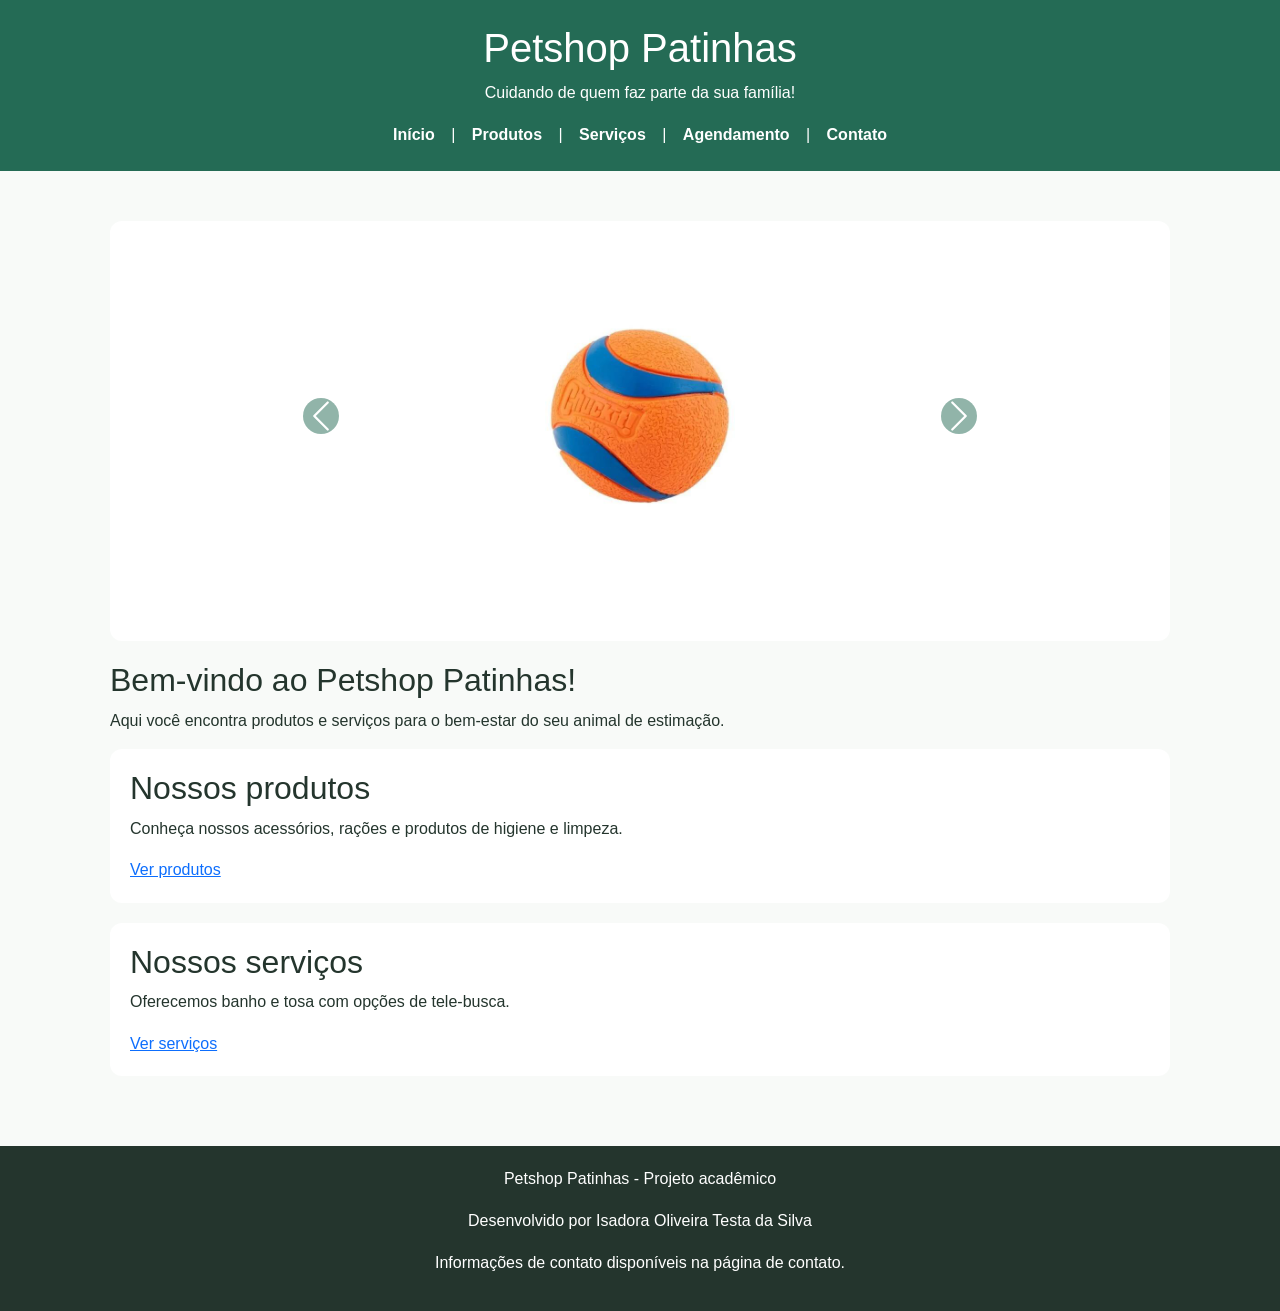
<file: index.html>
<!DOCTYPE html>
<html lang="pt-BR">

<head>
    <meta charset="UTF-8">
    <meta name="viewport"
          content="width=device-width, initial-scale=1.0">

    <title>Petshop Patinhas - Início</title>

    <!-- Bootstrap 5 -->
    <link
        href="https://cdn.jsdelivr.net/npm/bootstrap@5.3.3/dist/css/bootstrap.min.css"
        rel="stylesheet">

    <!-- CSS personalizado -->
    <link rel="stylesheet" href="css/estilo.css">
</head>

<body>

<a href="#conteudo-principal" class="pular-conteudo">
    Pular para o conteúdo principal
</a>

    <!-- Cabeçalho do petshop -->
    <header>
        <h1>Petshop Patinhas</h1>
        <p>Cuidando de quem faz parte da sua família!</p>
      
<!-- Menu principal de navegação -->
<nav aria-label="Menu principal">
    <a href="index.html">Início</a> |
    <a href="produtos.html">Produtos</a> |
    <a href="servicos.html">Serviços</a> |
    <a href="cadastro.html">Agendamento</a> |
    <a href="contato.html">Contato</a>
</nav>

    </header>

    <!-- Conteúdo principal -->
    <main id="conteudo-principal">


<!-- Carrossel de destaques do petshop -->
<section aria-label="Produtos em destaque">

    <div id="carrosselPatinhas"
         class="carousel slide"
         data-bs-ride="carousel"
         data-bs-interval="4000">

        <!-- Indicadores dos slides -->
        <div class="carousel-indicators">
            <button type="button"
                    data-bs-target="#carrosselPatinhas"
                    data-bs-slide-to="0"
                    class="active"
                    aria-current="true"
                    aria-label="Slide 1">
            </button>

            <button type="button"
                    data-bs-target="#carrosselPatinhas"
                    data-bs-slide-to="1"
                    aria-label="Slide 2">
            </button>

            <button type="button"
                    data-bs-target="#carrosselPatinhas"
                    data-bs-slide-to="2"
                    aria-label="Slide 3">
            </button>
        </div>

        <!-- Conteúdo do carrossel -->
        <div class="carousel-inner">

            <div class="carousel-item active">
                <img src="imagens/bolinha.jpg"
                     class="d-block w-100"
                     alt="Bolinha laranja e azul para cães">
            </div>

            <div class="carousel-item">
                <img src="imagens/caminha.jpg"
                     class="d-block w-100"
                     alt="Caminha bege confortável para pets">
            </div>

            <div class="carousel-item">
                <img src="imagens/shampoo.jpg"
                     class="d-block w-100"
                     alt="Shampoo para cães e gatos">
            </div>

        </div>

        <!-- Botão anterior -->
        <button class="carousel-control-prev"
                type="button"
                data-bs-target="#carrosselPatinhas"
                data-bs-slide="prev">

            <span class="carousel-control-prev-icon"
                  aria-hidden="true"></span>

            <span class="visually-hidden">Anterior</span>
        </button>

        <!-- Botão próximo -->
        <button class="carousel-control-next"
                type="button"
                data-bs-target="#carrosselPatinhas"
                data-bs-slide="next">

            <span class="carousel-control-next-icon"
                  aria-hidden="true"></span>

            <span class="visually-hidden">Próximo</span>
        </button>

    </div>
</section>

        <h2>Bem-vindo ao Petshop Patinhas!</h2>

        <p>
            Aqui você encontra produtos e serviços
            para o bem-estar do seu animal de estimação.
        </p>

        <!-- Apresentação dos produtos -->
        <section>
            <h2>Nossos produtos</h2>

            <p>
                Conheça nossos acessórios, rações
                e produtos de higiene e limpeza.
            </p>

            <a href="produtos.html">
                Ver produtos
            </a>
        </section>

        <!-- Apresentação dos serviços -->
        <section>
            <h2>Nossos serviços</h2>

            <p>
                Oferecemos banho e tosa com opções
                de tele-busca.
            </p>

            <a href="servicos.html">
                Ver serviços
            </a>
        </section>
    </main>

    <!-- Rodapé -->
    <footer>
        <p>Petshop Patinhas - Projeto acadêmico</p>
        <p>
            Desenvolvido por
            Isadora Oliveira Testa da Silva
        </p>
        <p>
            Informações de contato disponíveis
            na página de contato.
        </p>
    </footer>

    <!-- JavaScript do Bootstrap -->
    <script
        src="https://cdn.jsdelivr.net/npm/bootstrap@5.3.3/dist/js/bootstrap.bundle.min.js">
    </script>

</body>
</html>
</file>
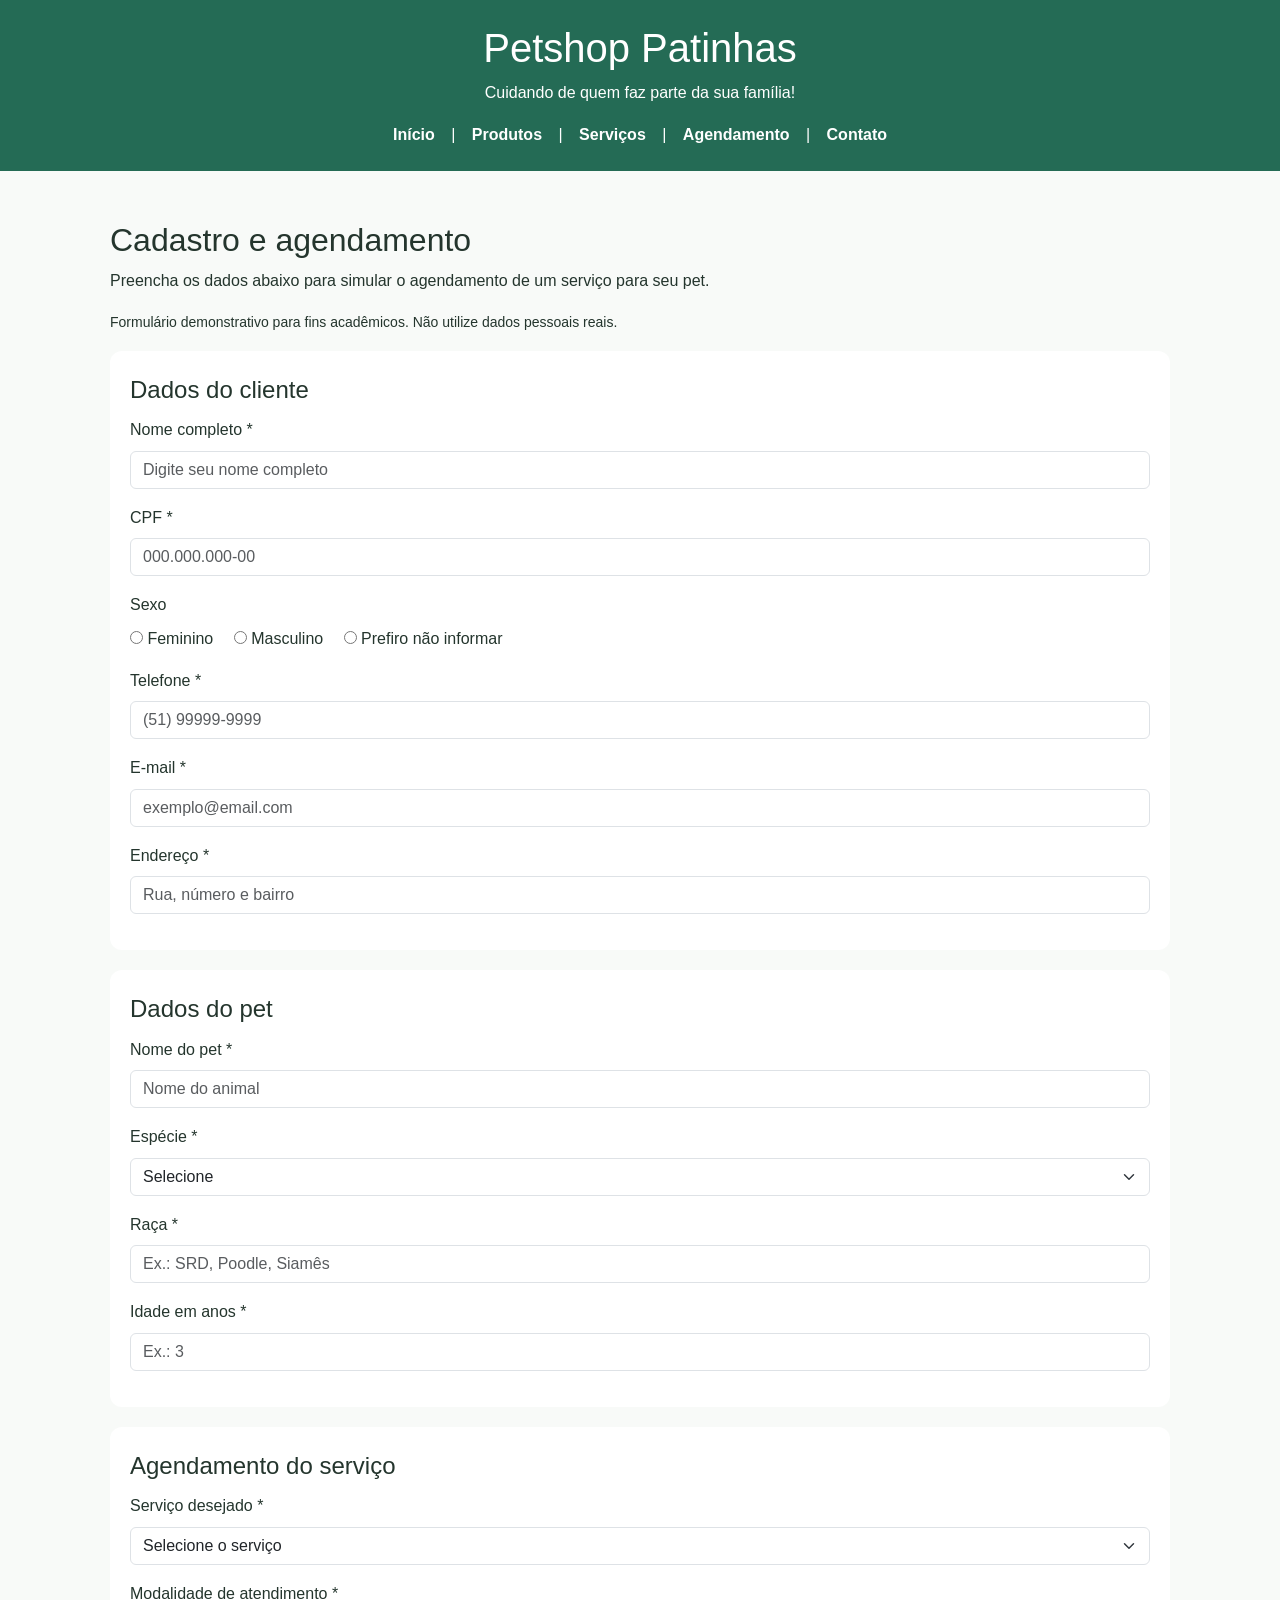
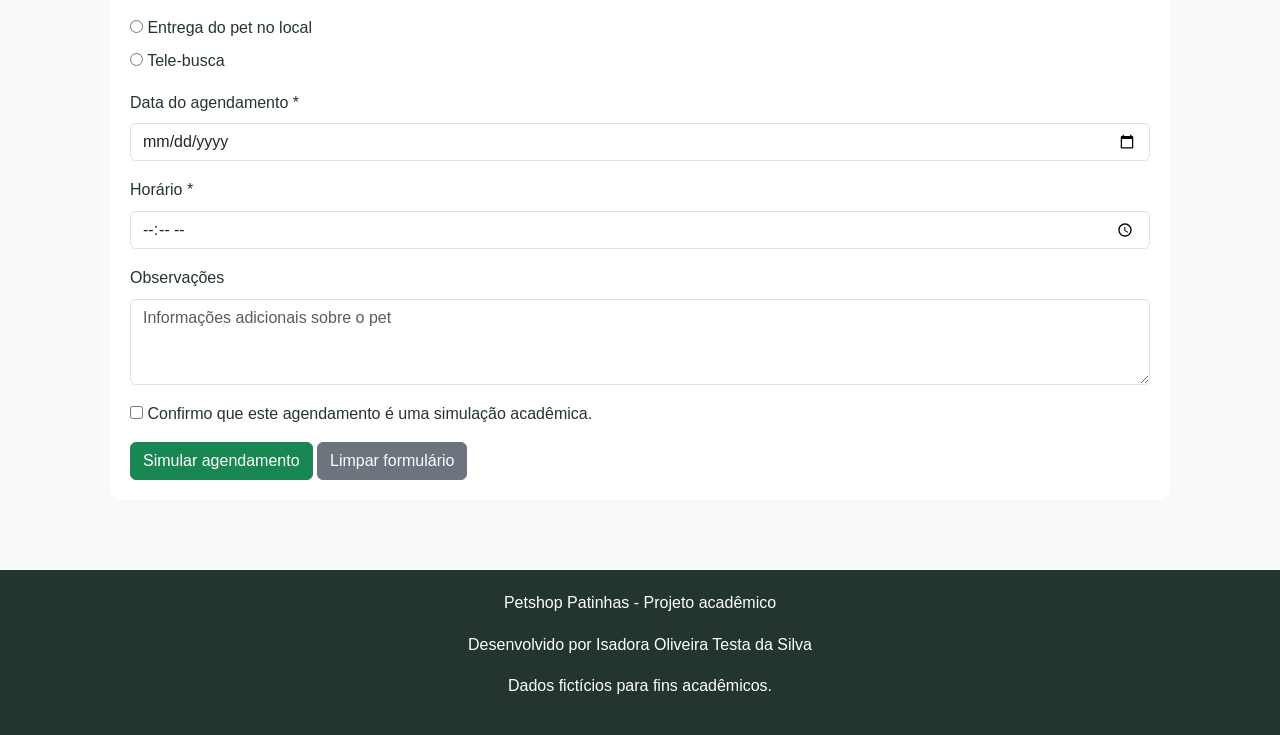
<file: cadastro.html>
<!DOCTYPE html>
<html lang="pt-BR">

<head>
    <meta charset="UTF-8">
    <meta name="viewport"
          content="width=device-width, initial-scale=1.0">

    <title>Cadastro e Agendamento - Petshop Patinhas</title>

    <!-- Bootstrap 5 -->
    <link
        href="https://cdn.jsdelivr.net/npm/bootstrap@5.3.3/dist/css/bootstrap.min.css"
        rel="stylesheet">

    <!-- CSS personalizado -->
    <link rel="stylesheet" href="css/estilo.css">
</head>

<body>

    <a href="#conteudo-principal" class="pular-conteudo">
    Pular para o conteúdo principal
</a>

    <!-- Cabeçalho -->
    <header>
        <h1>Petshop Patinhas</h1>
        <p>Cuidando de quem faz parte da sua família!</p>

        <nav aria-label="Menu principal">
            <a href="index.html">Início</a> |
            <a href="produtos.html">Produtos</a> |
            <a href="servicos.html">Serviços</a> |
            <a href="cadastro.html">Agendamento</a> |
            <a href="contato.html">Contato</a>
        </nav>
    </header>

    <!-- Conteúdo principal -->
    <main id="conteudo-principal">
        <h2>Cadastro e agendamento</h2>

        <p>
            Preencha os dados abaixo para simular
            o agendamento de um serviço para seu pet.
        </p>

        <p>
            <small>
                Formulário demonstrativo para fins
                acadêmicos. Não utilize dados pessoais reais.
            </small>
        </p>

        <form id="formAgendamento">

            <!-- Dados do cliente -->
            <section>
                <fieldset>
                    <legend>Dados do cliente</legend>

                    <div class="mb-3">
                        <label for="nomeCliente"
                               class="form-label">
                            Nome completo *
                        </label>

                        <input
                            type="text"
                            id="nomeCliente"
                            name="nomeCliente"
                            class="form-control"
                            placeholder="Digite seu nome completo"
                            autocomplete="off"
                            required>
                    </div>

                    <div class="mb-3">
                        <label for="cpf"
                               class="form-label">
                            CPF *
                        </label>

                        <input
                            type="text"
                            id="cpf"
                            name="cpf"
                            class="form-control"
                            placeholder="000.000.000-00"
                            pattern="[0-9]{3}\.[0-9]{3}\.[0-9]{3}-[0-9]{2}"
                            title="Utilize o formato 000.000.000-00"
                            inputmode="numeric"
                            autocomplete="off"
                            required>
                    </div>

                    <fieldset class="mb-3">
                        <legend class="fs-6">Sexo</legend>

                        <label>
                            <input type="radio"
                                   name="sexo"
                                   value="feminino">
                            Feminino
                        </label>

                        <label class="ms-3">
                            <input type="radio"
                                   name="sexo"
                                   value="masculino">
                            Masculino
                        </label>

                        <label class="ms-3">
                            <input type="radio"
                                   name="sexo"
                                   value="naoInformado">
                            Prefiro não informar
                        </label>
                    </fieldset>

                    <div class="mb-3">
                        <label for="telefone"
                               class="form-label">
                            Telefone *
                        </label>

                        <input
                            type="tel"
                            id="telefone"
                            name="telefone"
                            class="form-control"
                            placeholder="(51) 99999-9999"
                            autocomplete="off"
                            required>
                    </div>

                    <div class="mb-3">
                        <label for="email"
                               class="form-label">
                            E-mail *
                        </label>

                        <input
                            type="email"
                            id="email"
                            name="email"
                            class="form-control"
                            placeholder="exemplo@email.com"
                            autocomplete="off"
                            required>
                    </div>

                    <div class="mb-3">
                        <label for="endereco"
                               class="form-label">
                            Endereço *
                        </label>

                        <input
                            type="text"
                            id="endereco"
                            name="endereco"
                            class="form-control"
                            placeholder="Rua, número e bairro"
                            autocomplete="off"
                            required>
                    </div>
                </fieldset>
            </section>

            <!-- Dados do pet -->
            <section>
                <fieldset>
                    <legend>Dados do pet</legend>

                    <div class="mb-3">
                        <label for="nomePet"
                               class="form-label">
                            Nome do pet *
                        </label>

                        <input
                            type="text"
                            id="nomePet"
                            name="nomePet"
                            class="form-control"
                            placeholder="Nome do animal"
                            required>
                    </div>

                    <div class="mb-3">
                        <label for="especie"
                               class="form-label">
                            Espécie *
                        </label>

                        <select
                            id="especie"
                            name="especie"
                            class="form-select"
                            required>

                            <option value="">
                                Selecione
                            </option>

                            <option value="cao">
                                Cão
                            </option>

                            <option value="gato">
                                Gato
                            </option>
                        </select>
                    </div>

                    <div class="mb-3">
                        <label for="raca"
                               class="form-label">
                            Raça *
                        </label>

                        <input
                            type="text"
                            id="raca"
                            name="raca"
                            class="form-control"
                            placeholder="Ex.: SRD, Poodle, Siamês"
                            required>
                    </div>

                    <div class="mb-3">
                        <label for="idade"
                               class="form-label">
                            Idade em anos *
                        </label>

                        <input
                            type="number"
                            id="idade"
                            name="idade"
                            class="form-control"
                            min="0"
                            max="30"
                            placeholder="Ex.: 3"
                            required>
                    </div>
                </fieldset>
            </section>

            <!-- Agendamento -->
            <section>
                <fieldset>
                    <legend>Agendamento do serviço</legend>

                    <div class="mb-3">
                        <label for="servico"
                               class="form-label">
                            Serviço desejado *
                        </label>

                        <select
                            id="servico"
                            name="servico"
                            class="form-select"
                            required>

                            <option value="">
                                Selecione o serviço
                            </option>

                            <option value="banho">
                                Banho
                            </option>

                            <option value="tosa">
                                Tosa
                            </option>

                            <option value="banhoTosa">
                                Banho e tosa
                            </option>
                        </select>
                    </div>

                    <fieldset class="mb-3">
                        <legend class="fs-6">
                            Modalidade de atendimento *
                        </legend>

                        <label>
                            <input
                                type="radio"
                                name="modalidade"
                                value="local"
                                required>
                            Entrega do pet no local
                        </label>

                        <label class="d-block mt-2">
                            <input
                                type="radio"
                                name="modalidade"
                                value="telebusca"
                                required>
                            Tele-busca
                        </label>
                    </fieldset>

                    <div class="mb-3">
                        <label for="data"
                               class="form-label">
                            Data do agendamento *
                        </label>

                        <input
                            type="date"
                            id="data"
                            name="data"
                            class="form-control"
                            required>
                    </div>

                    <div class="mb-3">
                        <label for="horario"
                               class="form-label">
                            Horário *
                        </label>

                        <input
                            type="time"
                            id="horario"
                            name="horario"
                            class="form-control"
                            min="09:00"
                            max="18:00"
                            step="1800"
                            required>
                    </div>

                    <div class="mb-3">
                        <label for="observacoes"
                               class="form-label">
                            Observações
                        </label>

                        <textarea
                            id="observacoes"
                            name="observacoes"
                            class="form-control"
                            rows="3"
                            placeholder="Informações adicionais sobre o pet"></textarea>
                    </div>

                    <div class="mb-3">
                        <label>
                            <input
                                type="checkbox"
                                id="confirmacao"
                                name="confirmacao"
                                required>
                            Confirmo que este agendamento
                            é uma simulação acadêmica.
                        </label>
                    </div>

                    <button
                        type="submit"
                        class="btn btn-success">
                        Simular agendamento
                    </button>

                    <button
                        type="reset"
                        class="btn btn-secondary">
                        Limpar formulário
                    </button>
                </fieldset>
            </section>

        </form>

        <!-- Área de resposta do JavaScript -->
        <section id="resultado"
                 aria-live="polite"
                 hidden>
        </section>
    </main>

    <!-- Rodapé -->
    <footer>
        <p>Petshop Patinhas - Projeto acadêmico</p>

        <p>
            Desenvolvido por
            Isadora Oliveira Testa da Silva
        </p>

        <p>
            Dados fictícios para fins acadêmicos.
        </p>
    </footer>

    <!-- JavaScript do Bootstrap -->
    <script
        src="https://cdn.jsdelivr.net/npm/bootstrap@5.3.3/dist/js/bootstrap.bundle.min.js">
    </script>

    <!-- JavaScript personalizado -->
    <script src="js/script.js"></script>

</body>
</html>
</file>
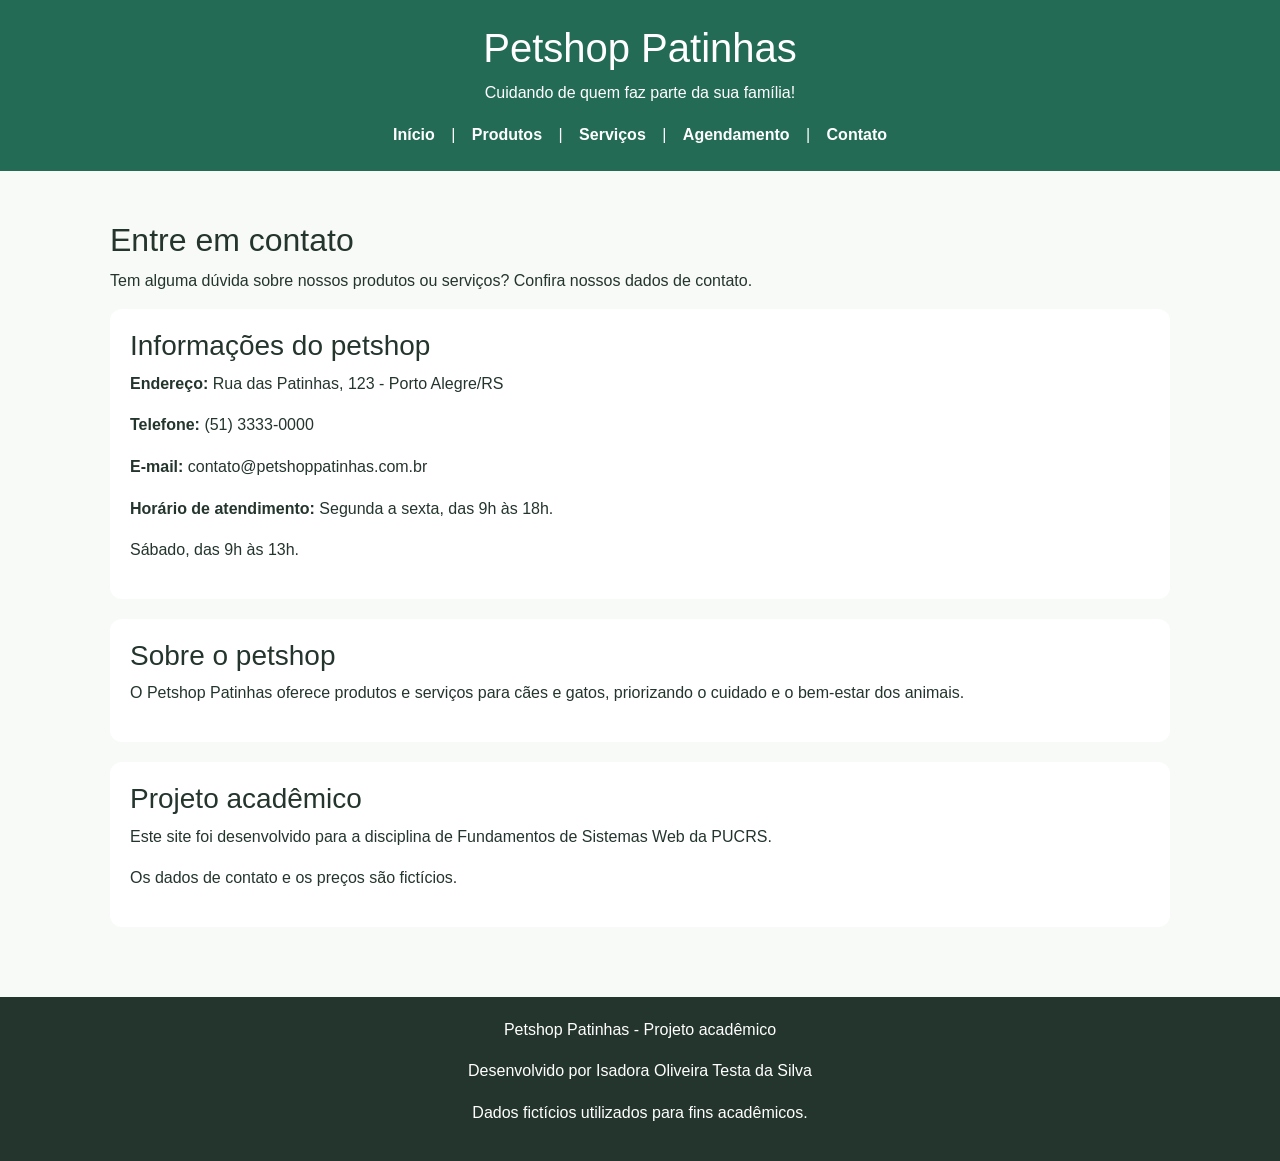
<file: contato.html>
<!DOCTYPE html>
<html lang="pt-BR">

<head>
    <meta charset="UTF-8">
    <meta name="viewport"
          content="width=device-width, initial-scale=1.0">

    <title>Contato - Petshop Patinhas</title>

    <!-- Bootstrap 5 -->
    <link
        href="https://cdn.jsdelivr.net/npm/bootstrap@5.3.3/dist/css/bootstrap.min.css"
        rel="stylesheet">

    <!-- CSS personalizado -->
    <link rel="stylesheet" href="css/estilo.css">
</head>

<body>

    <a href="#conteudo-principal" class="pular-conteudo">
    Pular para o conteúdo principal
</a>

    <!-- Cabeçalho -->
    <header>
        <h1>Petshop Patinhas</h1>
        <p>Cuidando de quem faz parte da sua família!</p>

<nav aria-label="Menu principal">
    <a href="index.html">Início</a> |
    <a href="produtos.html">Produtos</a> |
    <a href="servicos.html">Serviços</a> |
    <a href="cadastro.html">Agendamento</a> |
    <a href="contato.html">Contato</a>
</nav>

    </header>

    <!-- Conteúdo principal -->
    <main id="conteudo-principal">
        <h2>Entre em contato</h2>

        <p>
            Tem alguma dúvida sobre nossos produtos
            ou serviços? Confira nossos dados de contato.
        </p>

        <!-- Informações do estabelecimento -->
        <section>
            <h3>Informações do petshop</h3>

            <p>
                <strong>Endereço:</strong>
                Rua das Patinhas, 123 -
                Porto Alegre/RS
            </p>

            <p>
                <strong>Telefone:</strong>
                (51) 3333-0000
            </p>

            <p>
                <strong>E-mail:</strong>
                contato@petshoppatinhas.com.br
            </p>

            <p>
                <strong>Horário de atendimento:</strong>
                Segunda a sexta, das 9h às 18h.
            </p>

            <p>
                Sábado, das 9h às 13h.
            </p>
        </section>

        <!-- Apresentação do petshop -->
        <section>
            <h3>Sobre o petshop</h3>

            <p>
                O Petshop Patinhas oferece produtos
                e serviços para cães e gatos,
                priorizando o cuidado e o bem-estar
                dos animais.
            </p>
        </section>

        <!-- Aviso acadêmico -->
        <section>
            <h3>Projeto acadêmico</h3>

            <p>
                Este site foi desenvolvido para
                a disciplina de Fundamentos
                de Sistemas Web da PUCRS.
            </p>

            <p>
                Os dados de contato e os preços
                são fictícios.
            </p>
        </section>
    </main>

    <!-- Rodapé -->
    <footer>
        <p>Petshop Patinhas - Projeto acadêmico</p>

        <p>
            Desenvolvido por
            Isadora Oliveira Testa da Silva
        </p>

        <p>
            Dados fictícios utilizados
            para fins acadêmicos.
        </p>
    </footer>

    <!-- JavaScript do Bootstrap -->
    <script
        src="https://cdn.jsdelivr.net/npm/bootstrap@5.3.3/dist/js/bootstrap.bundle.min.js">
    </script>

</body>
</html>
</file>
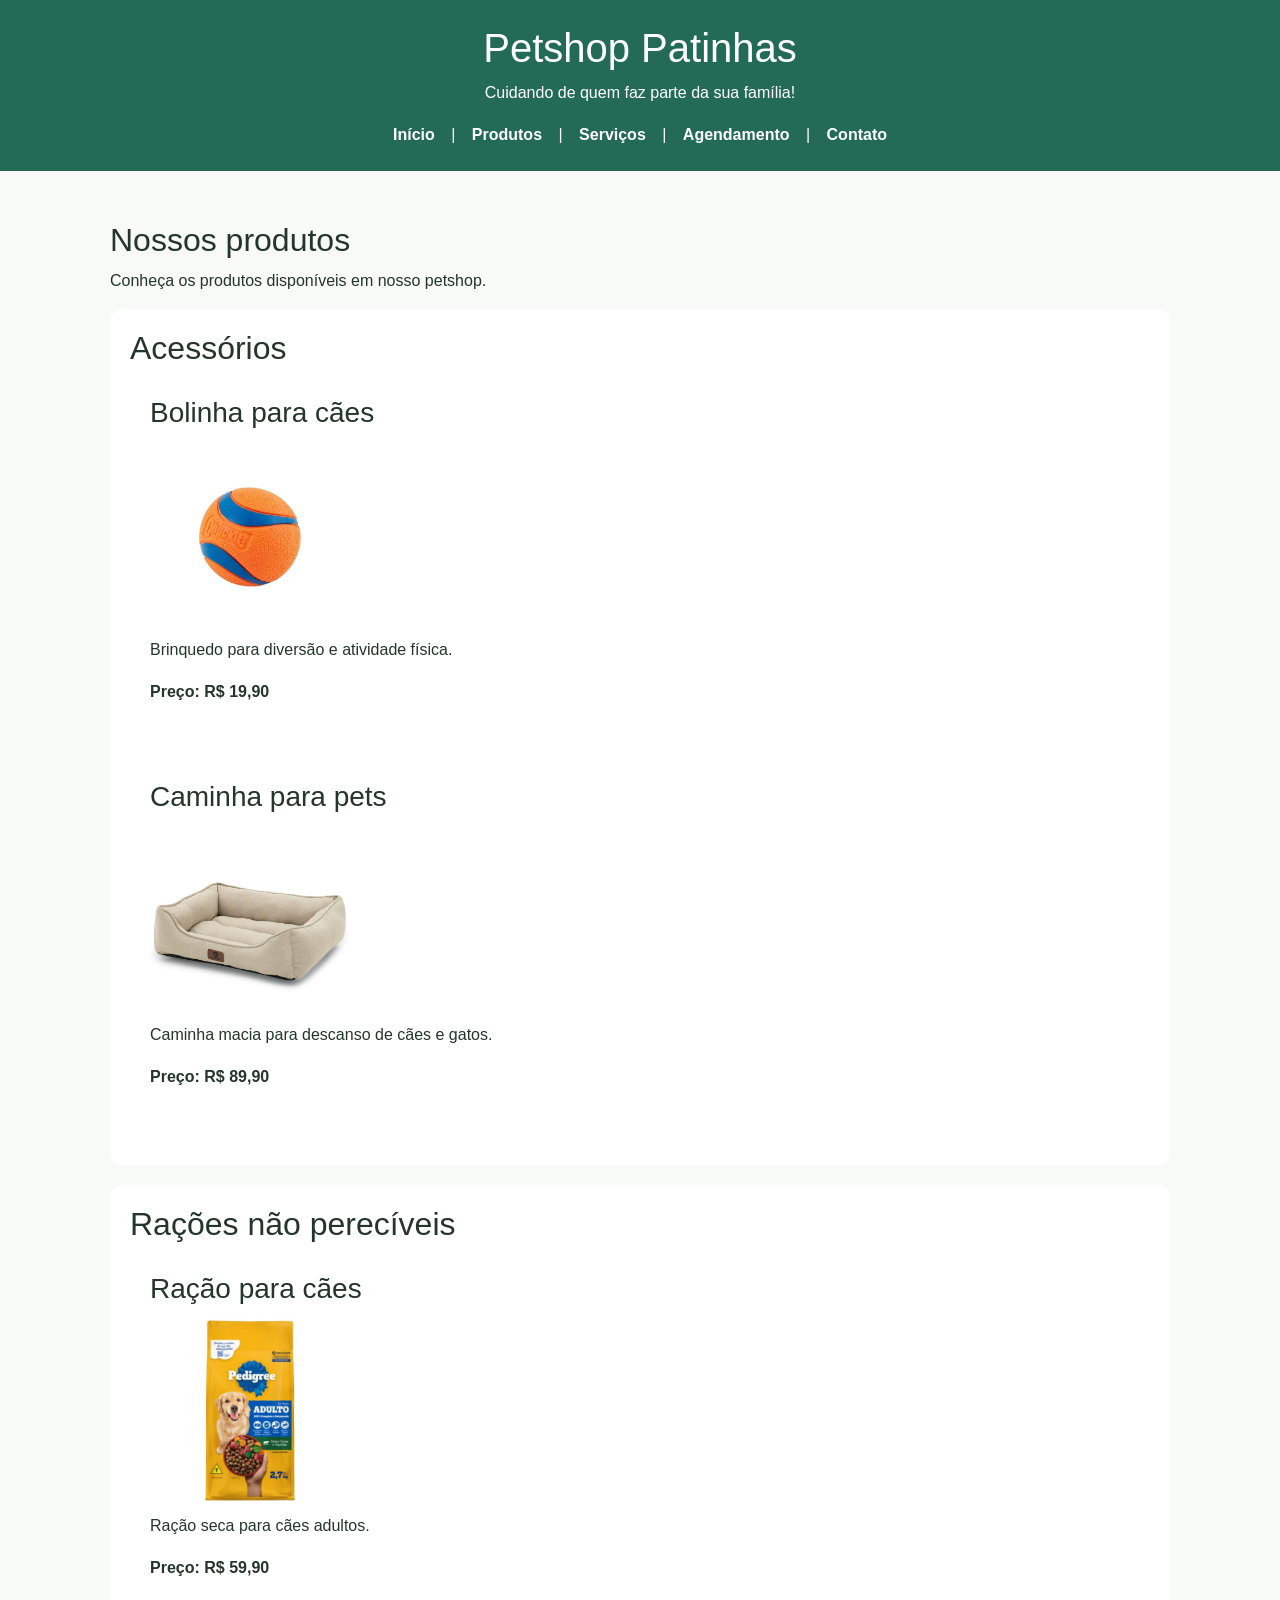
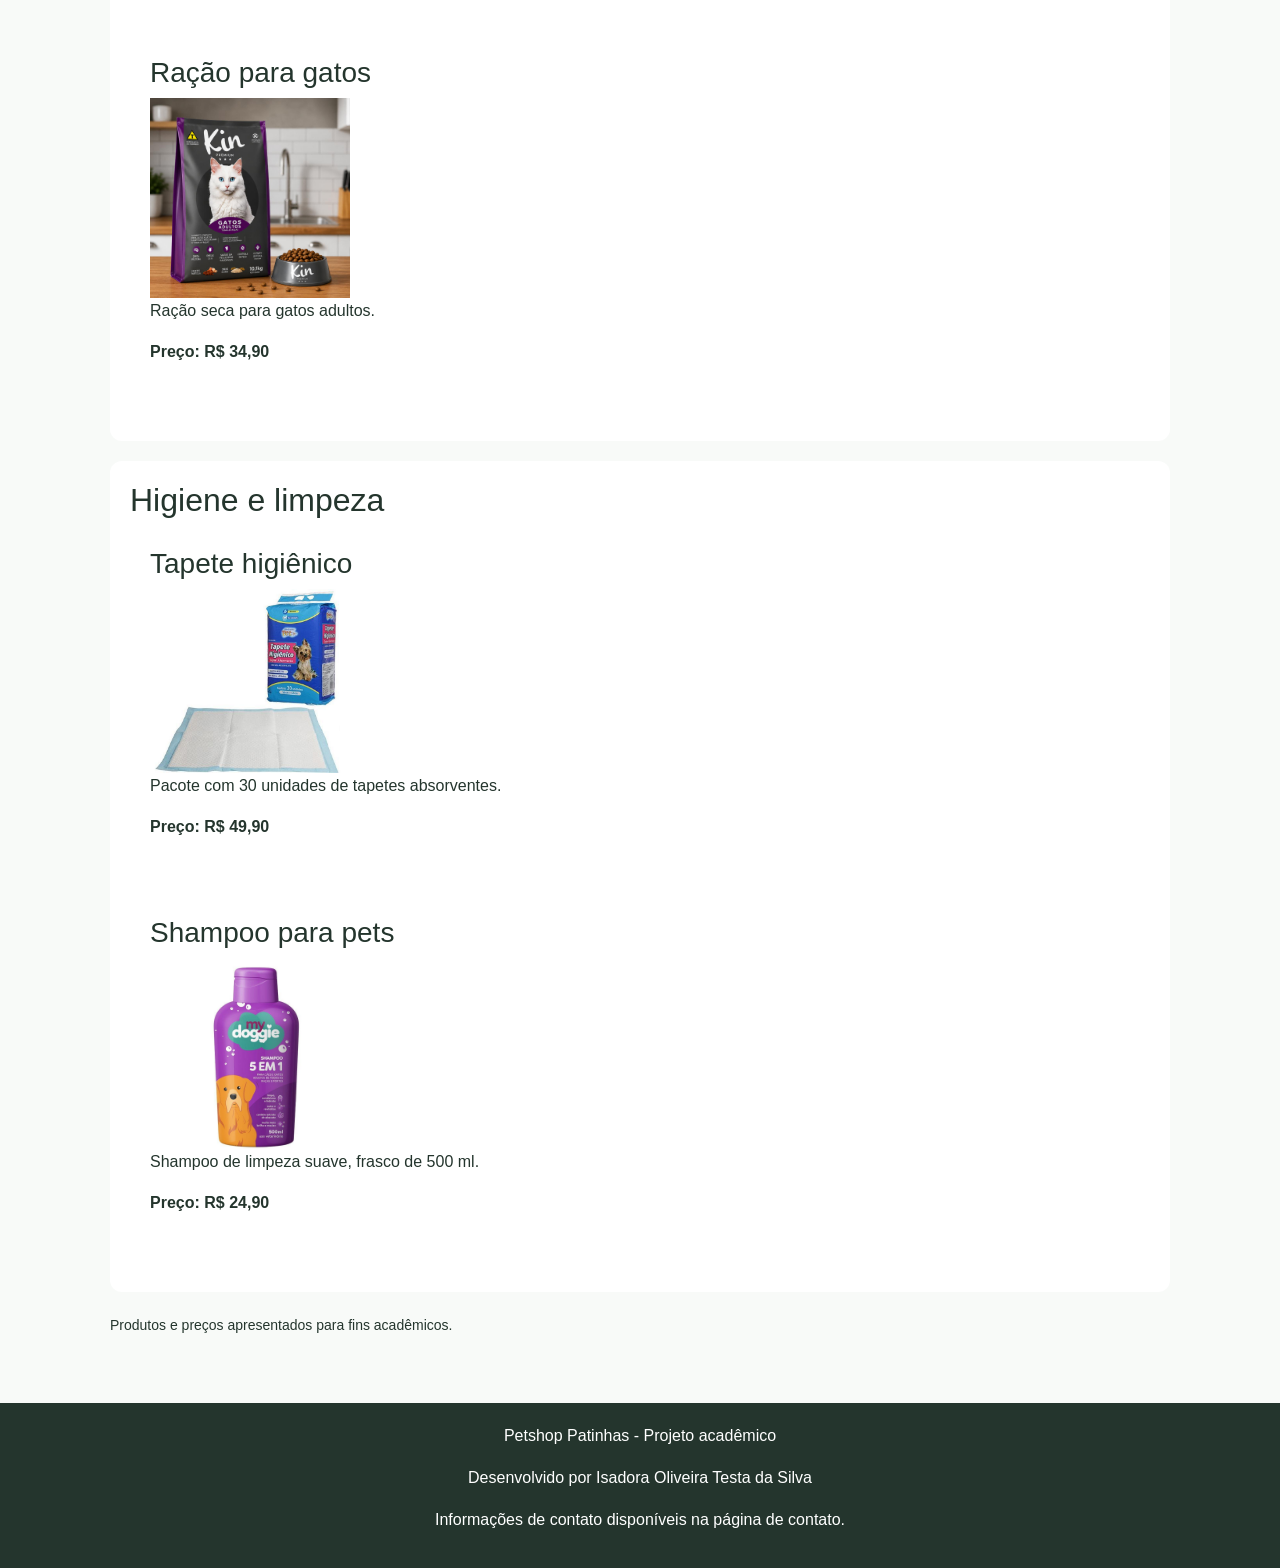
<file: produtos.html>
<!DOCTYPE html>
<html lang="pt-BR">

<head>
    <meta charset="UTF-8">
    <meta name="viewport"
          content="width=device-width, initial-scale=1.0">

    <title>Produtos - Petshop Patinhas</title>

    <!-- Bootstrap 5 -->
    <link
        href="https://cdn.jsdelivr.net/npm/bootstrap@5.3.3/dist/css/bootstrap.min.css"
        rel="stylesheet">

    <!-- CSS personalizado -->
    <link rel="stylesheet" href="css/estilo.css">
</head>

<body>

    <a href="#conteudo-principal" class="pular-conteudo">
    Pular para o conteúdo principal
</a>

    <!-- Cabeçalho -->
    <header>
        <h1>Petshop Patinhas</h1>
        <p>Cuidando de quem faz parte da sua família!</p>

        
<!-- Menu principal de navegação -->
<nav aria-label="Menu principal">
    <a href="index.html">Início</a> |
    <a href="produtos.html">Produtos</a> |
    <a href="servicos.html">Serviços</a> |
    <a href="cadastro.html">Agendamento</a> |
    <a href="contato.html">Contato</a>
</nav>

    </header>

    <!-- Conteúdo principal -->
   <main id="conteudo-principal">
        <h2>Nossos produtos</h2>

        <p>
            Conheça os produtos disponíveis
            em nosso petshop.
        </p>

        <!-- Categoria: Acessórios -->
        <section>
            <h2>Acessórios</h2>

            <article>
                <h3>Bolinha para cães</h3>

                <img
                    src="imagens/bolinha.jpg"
                    alt="Bolinha laranja com faixas azuis para cães"
                    width="200">

                <p>
                    Brinquedo para diversão
                    e atividade física.
                </p>

                <p><strong>Preço: R$ 19,90</strong></p>
            </article>

            <article>
                <h3>Caminha para pets</h3>

                <img
                    src="imagens/caminha.jpg"
                    alt="Caminha bege acolchoada para cães e gatos"
                    width="200">

                <p>
                    Caminha macia para descanso
                    de cães e gatos.
                </p>

                <p><strong>Preço: R$ 89,90</strong></p>
            </article>
        </section>

        <!-- Categoria: Rações -->
        <section>
            <h2>Rações não perecíveis</h2>

            <article>
                <h3>Ração para cães</h3>

                <img
                    src="imagens/racao-caes.jpg"
                    alt="Embalagem amarela de ração Pedigree para cães adultos"
                    width="200">

                <p>
                    Ração seca para cães adultos.
                </p>

                <p><strong>Preço: R$ 59,90</strong></p>
            </article>

            <article>
                <h3>Ração para gatos</h3>

                <img
                    src="imagens/racao-gatos.jpg"
                    alt="Embalagem preta e roxa de ração Kin para gatos adultos"
                    width="200">

                <p>
                    Ração seca para gatos adultos.
                </p>

                <p><strong>Preço: R$ 34,90</strong></p>
            </article>
        </section>

        <!-- Categoria: Higiene e limpeza -->
        <section>
            <h2>Higiene e limpeza</h2>

            <article>
                <h3>Tapete higiênico</h3>

                <img
                    src="imagens/tapete.jpg"
                    alt="Tapete higiênico absorvente para cães, acompanhado da embalagem"
                    width="200">

                <p>
                    Pacote com 30 unidades
                    de tapetes absorventes.
                </p>

                <p><strong>Preço: R$ 49,90</strong></p>
            </article>

            <article>
                <h3>Shampoo para pets</h3>

                <img
                    src="imagens/shampoo.jpg"
                    alt="Frasco roxo de shampoo My Doggie para cães e gatos"
                    width="200">

                <p>
                    Shampoo de limpeza suave,
                    frasco de 500 ml.
                </p>

                <p><strong>Preço: R$ 24,90</strong></p>
            </article>
        </section>

        <p>
            <small>
                Produtos e preços apresentados
                para fins acadêmicos.
            </small>
        </p>
    </main>

    <!-- Rodapé -->
    <footer>
        <p>Petshop Patinhas - Projeto acadêmico</p>

        <p>
            Desenvolvido por
            Isadora Oliveira Testa da Silva
        </p>

        <p>
            Informações de contato disponíveis
            na página de contato.
        </p>
    </footer>

    <!-- JavaScript do Bootstrap -->
    <script
        src="https://cdn.jsdelivr.net/npm/bootstrap@5.3.3/dist/js/bootstrap.bundle.min.js">
    </script>

</body>
</html>
</file>
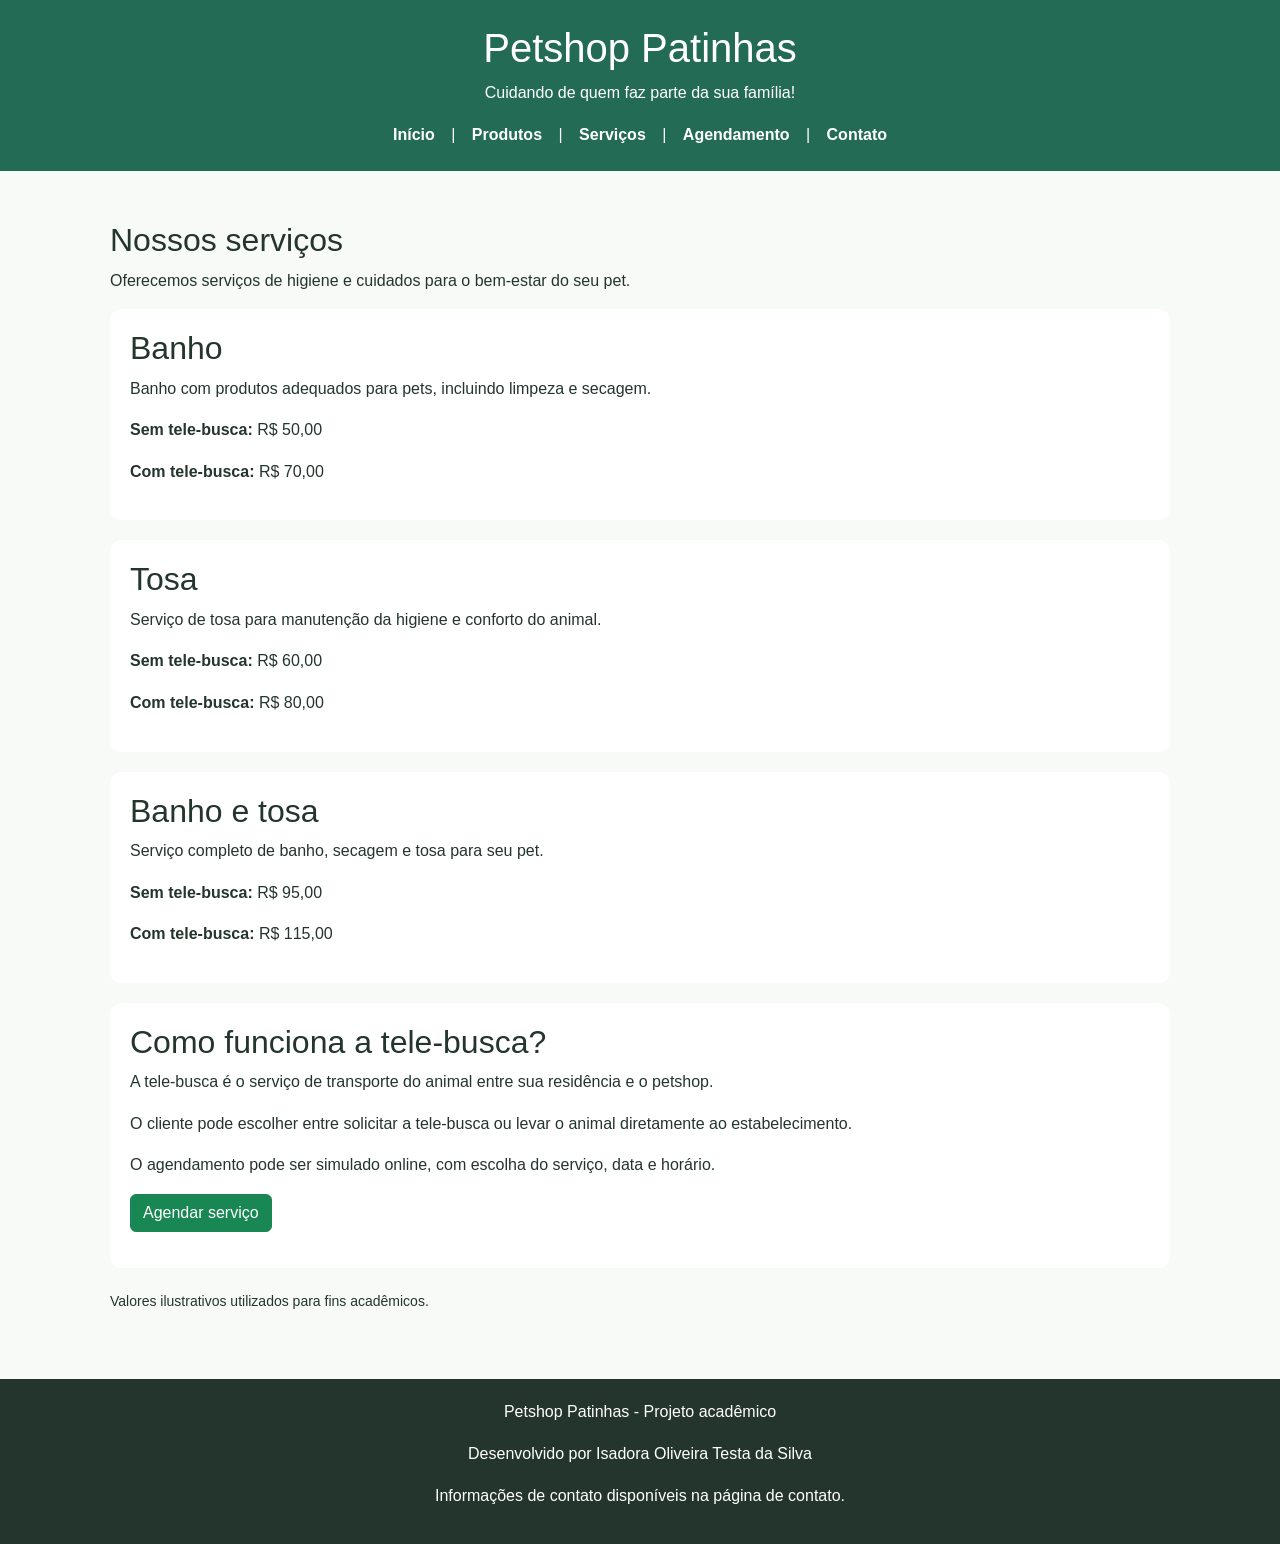
<file: servicos.html>
<!DOCTYPE html>
<html lang="pt-BR">

<head>
    <meta charset="UTF-8">
    <meta name="viewport"
          content="width=device-width, initial-scale=1.0">

    <title>Serviços - Petshop Patinhas</title>

    <!-- Bootstrap 5 -->
    <link
        href="https://cdn.jsdelivr.net/npm/bootstrap@5.3.3/dist/css/bootstrap.min.css"
        rel="stylesheet">

    <!-- CSS personalizado -->
    <link rel="stylesheet" href="css/estilo.css">
</head>

<body>

    <a href="#conteudo-principal" class="pular-conteudo">
    Pular para o conteúdo principal
</a>

    <!-- Cabeçalho -->
    <header>
        <h1>Petshop Patinhas</h1>
        <p>Cuidando de quem faz parte da sua família!</p>

        
<!-- Menu principal de navegação -->
<nav aria-label="Menu principal">
    <a href="index.html">Início</a> |
    <a href="produtos.html">Produtos</a> |
    <a href="servicos.html">Serviços</a> |
    <a href="cadastro.html">Agendamento</a> |
    <a href="contato.html">Contato</a>
</nav>

    </header>

    <!-- Conteúdo principal -->
   <main id="conteudo-principal">
        <h2>Nossos serviços</h2>

        <p>
            Oferecemos serviços de higiene
            e cuidados para o bem-estar do seu pet.
        </p>

        <!-- Serviço de banho -->
        <section>
            <h2>Banho</h2>

            <p>
                Banho com produtos adequados para pets,
                incluindo limpeza e secagem.
            </p>

            <p>
                <strong>Sem tele-busca:</strong>
                R$ 50,00
            </p>

            <p>
                <strong>Com tele-busca:</strong>
                R$ 70,00
            </p>
        </section>

        <!-- Serviço de tosa -->
        <section>
            <h2>Tosa</h2>

            <p>
                Serviço de tosa para manutenção
                da higiene e conforto do animal.
            </p>

            <p>
                <strong>Sem tele-busca:</strong>
                R$ 60,00
            </p>

            <p>
                <strong>Com tele-busca:</strong>
                R$ 80,00
            </p>
        </section>

        <!-- Serviço combinado -->
        <section>
            <h2>Banho e tosa</h2>

            <p>
                Serviço completo de banho, secagem
                e tosa para seu pet.
            </p>

            <p>
                <strong>Sem tele-busca:</strong>
                R$ 95,00
            </p>

            <p>
                <strong>Com tele-busca:</strong>
                R$ 115,00
            </p>
        </section>

       
<!-- Informações sobre transporte e agendamento -->
<section>
    <h2>Como funciona a tele-busca?</h2>

    <p>
        A tele-busca é o serviço de transporte
        do animal entre sua residência e o petshop.
    </p>

    <p>
        O cliente pode escolher entre solicitar
        a tele-busca ou levar o animal diretamente
        ao estabelecimento.
    </p>

    <p>
        O agendamento pode ser simulado online,
        com escolha do serviço, data e horário.
    </p>

    <p>
        <a href="cadastro.html" class="btn btn-success">
            Agendar serviço
        </a>
    </p>
</section>


        <p>
            <small>
                Valores ilustrativos utilizados
                para fins acadêmicos.
            </small>
        </p>
    </main>

    <!-- Rodapé -->
    <footer>
        <p>Petshop Patinhas - Projeto acadêmico</p>

        <p>
            Desenvolvido por
            Isadora Oliveira Testa da Silva
        </p>

        <p>
            Informações de contato disponíveis
            na página de contato.
        </p>
    </footer>

    <!-- JavaScript do Bootstrap -->
    <script
        src="https://cdn.jsdelivr.net/npm/bootstrap@5.3.3/dist/js/bootstrap.bundle.min.js">
    </script>

</body>
</html>
</file>
<file: css/estilo.css>
/* Configurações gerais do site */
body {
    font-family: Arial, sans-serif;
    background-color: #f8faf8;
    color: #24352d;
    margin: 0;
    line-height: 1.6;
}


/* Cabeçalho */
header {
    background-color: #246b55;
    color: white;
    text-align: center;
    padding: 24px;
}

/* Menu de navegação */
nav a {
    color: white;
    text-decoration: none;
    margin: 0 12px;
    font-weight: bold;
}

/* Efeito ao passar o mouse */
nav a:hover {
    text-decoration: underline;
}

/* Conteúdo principal */
main {
    max-width: 1100px;
    margin: 30px auto;
    padding: 20px;
}

/* Seções e produtos */
section, article {
    background-color: white;
    padding: 20px;
    margin-bottom: 20px;
    border-radius: 12px;
}

/* Imagens */
img {
    max-width: 100%;
    height: auto;
}

/* Rodapé */
footer {
    background-color: #24352d;
    color: white;
    text-align: center;
    padding: 20px;
}


/* Carrossel de produtos em destaque */
#carrosselPatinhas {
    max-width: 750px;
    margin: 0 auto 30px;
    border-radius: 12px;
    overflow: hidden;
}

/* Padroniza o tamanho das imagens */
#carrosselPatinhas .carousel-item img {
    width: 100%;
    height: 350px;
    object-fit: contain;
    background-color: white;
}

/* Melhora a visibilidade das setas */
#carrosselPatinhas .carousel-control-prev-icon,
#carrosselPatinhas .carousel-control-next-icon {
    background-color: #246b55;
    border-radius: 50%;
    padding: 18px;
}

/* Ajustes para telas menores */
@media (max-width: 600px) {
    #carrosselPatinhas .carousel-item img {
        height: 240px;
    }
}


/* Mensagens de confirmação do agendamento */
#resultado {
    white-space: pre-line;
    border-radius: 10px;
    padding: 20px;
    font-size: 16px;
}

/* Oculta a mensagem quando necessário */
#resultado[hidden] {
    display: none;
}

/* Melhora o destaque dos campos selecionados */
.form-control:focus,
.form-select:focus {
    border-color: #246b55;
    box-shadow: 0 0 0 0.2rem rgba(36, 107, 85, 0.2);
}

/* Destaque para navegação por teclado */
a:focus-visible,
button:focus-visible,
input:focus-visible,
select:focus-visible {
    outline: 3px solid #d18b2f;
    outline-offset: 3px;
}


/* Link de acessibilidade para navegação por teclado */
.pular-conteudo {
    position: absolute;
    left: 10px;
    top: -100px;
    background-color: #ffffff;
    color: #123d30;
    padding: 12px 18px;
    border: 2px solid #123d30;
    border-radius: 6px;
    z-index: 9999;
}

/* Aparece quando recebe foco pelo teclado */
.pular-conteudo:focus {
    top: 10px;
}

/* Destaca elementos ao navegar com Tab */
a:focus-visible,
button:focus-visible,
input:focus-visible,
select:focus-visible,
textarea:focus-visible {
    outline: 3px solid #d18b2f;
    outline-offset: 3px;
}
</file>
